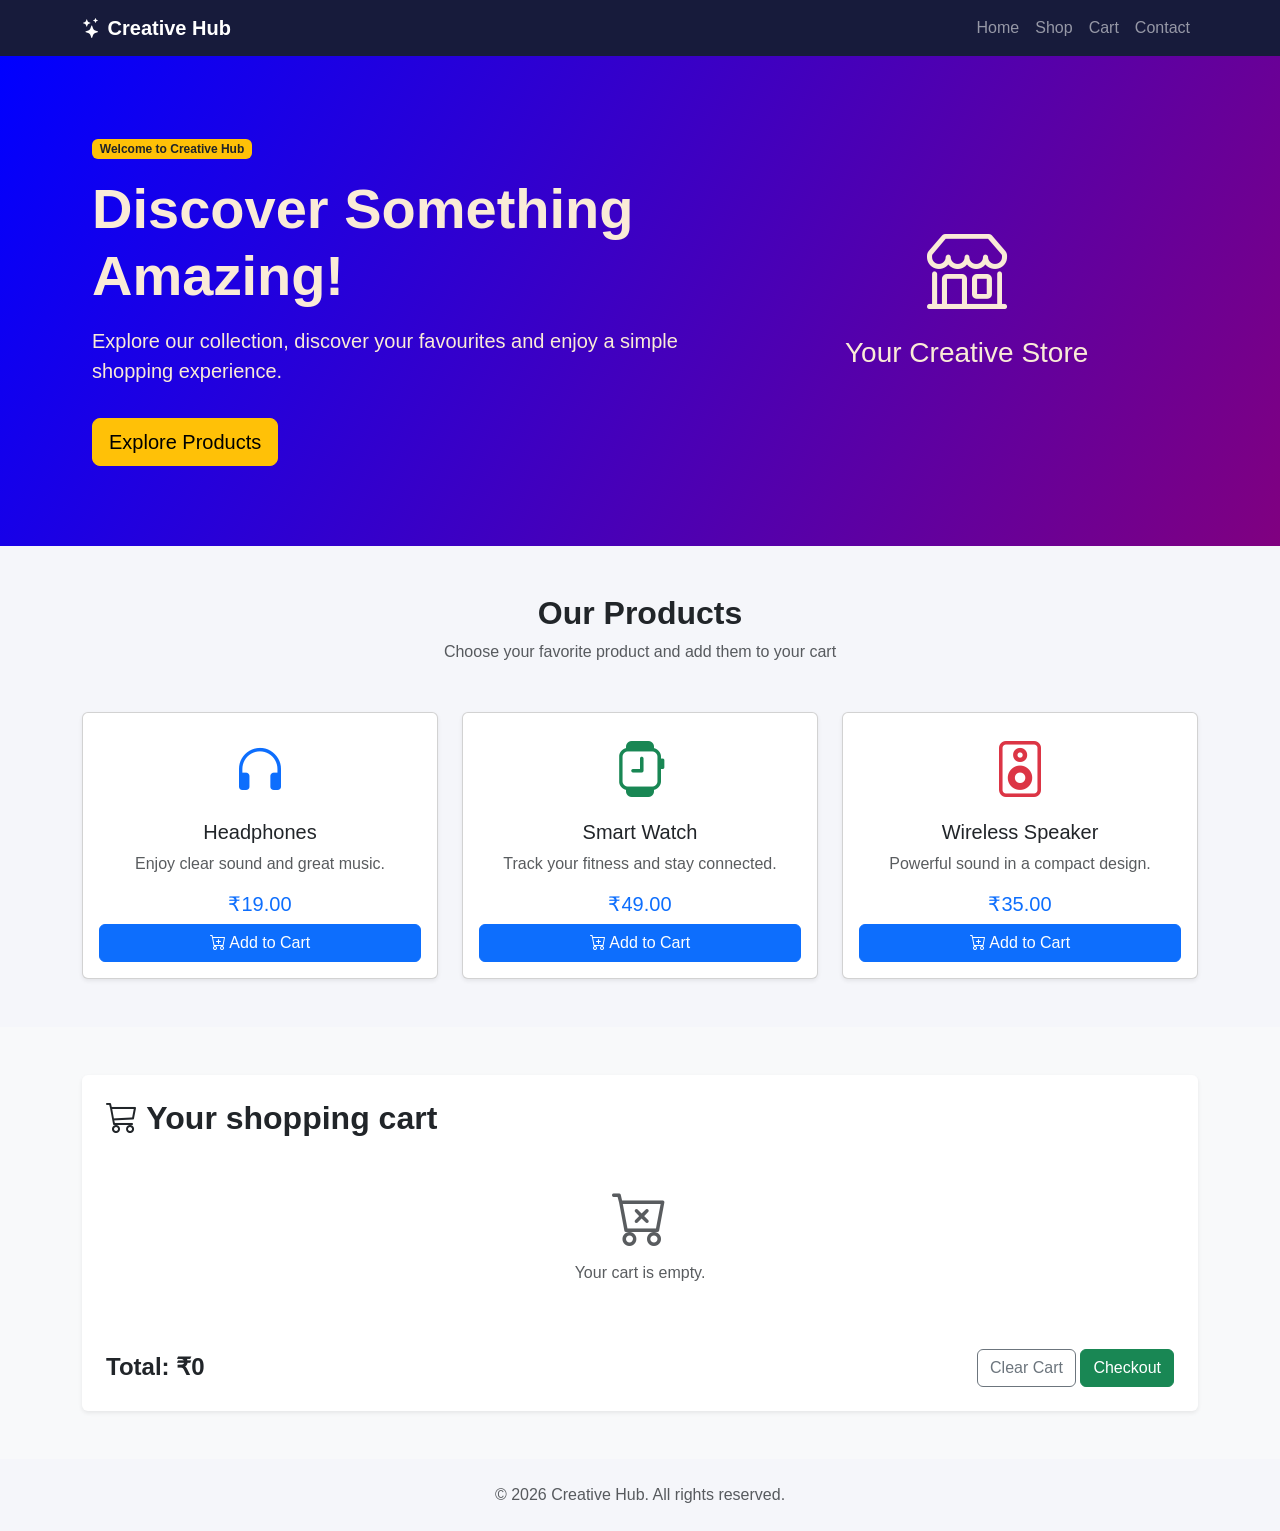
<file: Day 3/BootStrap/project 3/index.html>
<!DOCTYPE html>
<html lang="en">
<head>
    <meta charset="UTF-8">
    <meta name="viewport" content="width=device-width, initial-scale=1.0">
    <title>My Bootstrap Website</title>

    <!-- Bootstrap 5.3.8 CSS (replaces the old 4.4.1 link so classes like ms-auto, g-4, fw-bold work) -->
    <link rel="stylesheet" href="https://cdn.jsdelivr.net/npm/bootstrap@5.3.8/dist/css/bootstrap.min.css">

    <!-- Bootstrap Icons -->
    <link rel="stylesheet" href="https://cdn.jsdelivr.net/npm/bootstrap-icons@1.13.1/font/bootstrap-icons.css">

    <style>
        .hero{
            background:linear-gradient(120deg,blue,purple);
            color: antiquewhite;
            padding: 80px;
        }
        body{
            font-family: Arial, Helvetica, sans-serif;
            background: #f5f6fa;
        }
        .navbar{
            background: #171b3b;
        }
    </style>
</head>

<body>
    <nav class="navbar navbar-expand-lg navbar-dark">

        <div class="container">

            <a class="navbar-brand fw-bold" href="#">
                <i class="bi bi-stars"></i> Creative Hub
            </a>

            <!-- Mobile menu button -->
            <button class="navbar-toggler" type="button"
                    data-bs-toggle="collapse"
                    data-bs-target="#mainMenu"
                    aria-controls="mainMenu"
                    aria-expanded="false"
                    aria-label="Toggle navigation">

                <span class="navbar-toggler-icon"></span>

            </button>

            <!-- Navigation links -->
            <div class="collapse navbar-collapse" id="mainMenu">

                <ul class="navbar-nav ms-auto">

                    <li class="nav-item">
                        <a class="nav-link" href="#home">Home</a>
                    </li>

                    <li class="nav-item">
                        <a class="nav-link" href="#products">Shop</a>
                    </li>

                    <li class="nav-item">
                        <a class="nav-link" href="#cart">Cart</a>
                    </li>

                    <li class="nav-item">
                        <a class="nav-link" href="#contact">Contact</a>
                    </li>

                </ul>

            </div>

        </div>

    </nav>

    <!-- 2. HEADER / HERO SECTION -->
    <header class="hero" id="home">

        <div class="container">

            <div class="row align-items-center g-4">

                <div class="col-12 col-md-7">

                    <span class="badge bg-warning text-dark mb-3">
                        Welcome to Creative Hub
                    </span>

                    <h1 class="display-4 fw-bold">
                        Discover Something Amazing!
                    </h1>

                    <p class="lead mt-3">
                        Explore our collection, discover your favourites
                        and enjoy a simple shopping experience.
                    </p>

                    <a href="#products" class="btn btn-warning btn-lg mt-3">
                        Explore Products
                    </a>

                </div>

                <div class="col-12 col-md-5 text-center">

                    <i class="bi bi-shop display-1"></i>

                    <h3 class="mt-3">Your Creative Store</h3>

                </div>

            </div>

        </div>

    </header>

    <section class="py-5" id="products">
        <div class="container">
            <div class="text-center mb-5">
                <h2 class="fw-bold">Our Products</h2>
                <p class="text-muted">
                    Choose your favorite product and add them to your cart
                </p>
            </div>

            <div class="row g-4">

                <!-- Product 1: Headphones -->
                <div class="col-12 col-sm-6 col-lg-4">
                    <div class="card product-card shadow-sm h-100">
                        <div class="product-icon text-center pt-4">
                            <i class="bi bi-headphones display-4 text-primary"></i>
                        </div>

                        <div class="card-body text-center">
                            <h5 class="card-title">Headphones</h5>

                            <p class="text-muted">
                                Enjoy clear sound and great music.
                            </p>

                            <h5 class="text-primary">₹19.00</h5>

                            <button class="btn btn-primary w-100"
                                    onclick="addToCart('Headphones',19)">

                                <i class="bi bi-cart-plus"></i>
                                Add to Cart
                            </button>
                        </div>
                    </div>
                </div>

                <!-- Product 2: Smart Watch -->
                <div class="col-12 col-sm-6 col-lg-4">
                    <div class="card product-card shadow-sm h-100">
                        <div class="product-icon text-center pt-4">
                            <i class="bi bi-smartwatch display-4 text-success"></i>
                        </div>

                        <div class="card-body text-center">
                            <h5 class="card-title">Smart Watch</h5>

                            <p class="text-muted">
                                Track your fitness and stay connected.
                            </p>

                            <h5 class="text-primary">₹49.00</h5>

                            <button class="btn btn-primary w-100"
                                    onclick="addToCart('Smart Watch',49)">

                                <i class="bi bi-cart-plus"></i>
                                Add to Cart
                            </button>
                        </div>
                    </div>
                </div>

                <!-- Product 3: Wireless Speaker -->
                <div class="col-12 col-sm-6 col-lg-4">
                    <div class="card product-card shadow-sm h-100">
                        <div class="product-icon text-center pt-4">
                            <i class="bi bi-speaker display-4 text-danger"></i>
                        </div>

                        <div class="card-body text-center">
                            <h5 class="card-title">Wireless Speaker</h5>

                            <p class="text-muted">
                                Powerful sound in a compact design.
                            </p>

                            <h5 class="text-primary">₹35.00</h5>

                            <button class="btn btn-primary w-100"
                                    onclick="addToCart('Wireless Speaker',35)">

                                <i class="bi bi-cart-plus"></i>
                                Add to Cart
                            </button>
                        </div>
                    </div>
                </div>

            </div>
        </div>
    </section>

    <section class="py-5 bg-light" id="cart">
        <div class="container">
            <div class="cart-box shadow-sm p-4 bg-white rounded">
                <h2 class="fw-bold mb-4">
                    <i class="bi bi-cart3"></i>
                    Your shopping cart
                </h2>
                <div id="cartItems">
                    <div class="text-center text-muted py-4">
                        <i class="bi bi-cart-x display-5"></i>
                        <p class="mt-2">Your cart is empty.</p>
                    </div>
                </div>

                <!-- Total + action buttons -->
                <div class="d-flex justify-content-between align-items-center mt-4">
                    <h4 class="fw-bold mb-0">
                        Total: <span id="cartTotal">₹0</span>
                    </h4>
                    <div>
                        <button class="btn btn-outline-secondary" onclick="clearCart()">
                            Clear Cart
                        </button>
                        <button class="btn btn-success" onclick="checkout()">
                            Checkout
                        </button>
                    </div>
                </div>
            </div>
        </div>
    </section>

    <footer class="text-center py-4 text-muted">
        &copy; <span id="year"></span> Creative Hub. All rights reserved.
    </footer>

    <!-- Bootstrap 5.3.8 JS bundle (includes Popper) -->
    <script src="https://cdn.jsdelivr.net/npm/bootstrap@5.3.8/dist/js/bootstrap.min.js"></script>

    <script>

        // 1. Create an empty shopping cart.
        let cart = [];
        function addToCart(name, price) {

            const existingItem = cart.find(function(item) {
                return item.name === name;
            });

            if (existingItem) {
                existingItem.quantity++;
            } else {
                cart.push({
                    name: name,
                    price: price,
                    quantity: 1
                });
            }
            updateCart();
        }

        function updateCart() {
            const cartItems = document.getElementById("cartItems");
            const cartTotal = document.getElementById("cartTotal");

            // Clear previous content.
            cartItems.innerHTML = "";

            let total = 0;

            // Display empty cart message.
            if (cart.length === 0) {

                cartItems.innerHTML = `
                    <div class="text-center text-muted py-4">
                        <i class="bi bi-cart-x display-4"></i>
                        <p class="mt-2">Your cart is empty.</p>
                    </div>
                `;

            }

            // Loop through all cart items.
            cart.forEach(function(item, index) {

                // Calculate item subtotal.
                const subtotal = item.price * item.quantity;
                total += subtotal;
                cartItems.innerHTML += `
                    <div class="card mb-3">

                        <div class="card-body">

                            <div class="row align-items-center g-3">

                                <div class="col-12 col-md-4">

                                    <h5 class="mb-1">${item.name}</h5>

                                    <p class="text-muted mb-0">
                                        ₹${item.price} each
                                    </p>

                                </div>

                                <div class="col-7 col-md-4">

                                    <div class="d-flex align-items-center gap-2">

                                        <button class="btn btn-sm btn-outline-secondary"
                                                onclick="changeQuantity(${index}, -1)">
                                            -
                                        </button>

                                        <span>${item.quantity}</span>

                                        <button class="btn btn-sm btn-outline-secondary"
                                                onclick="changeQuantity(${index}, 1)">
                                            +
                                        </button>

                                    </div>

                                </div>

                                <div class="col-5 col-md-4 text-end">

                                    <h5 class="text-primary mb-0">
                                        ₹${subtotal}
                                    </h5>

                                </div>

                            </div>

                        </div>

                    </div>

                `;

            });

            // Update total amount.
            cartTotal.textContent = "₹" + total;

        }


        // 4. Change product quantity.
        function changeQuantity(index, change) {

            cart[index].quantity += change;

            // Remove item when quantity becomes zero.
            if (cart[index].quantity <= 0) {

                cart.splice(index, 1);

            }

            updateCart();

        }


        // 5. Clear all cart items.
        function clearCart() {

            cart = [];

            updateCart();

        }


        // 6. Checkout demonstration.
        function checkout() {

            if (cart.length === 0) {

                alert("Your cart is empty!");

                return;

            }

            alert(
                "Thank you for shopping! Your total is " +
                document.getElementById("cartTotal").textContent
            );

        }


        // 7. Display current year in footer.
        document.getElementById("year").textContent =
            new Date().getFullYear();


        // 8. Show the initial empty cart.
        updateCart();

    </script>
</body>
</html>
</file>
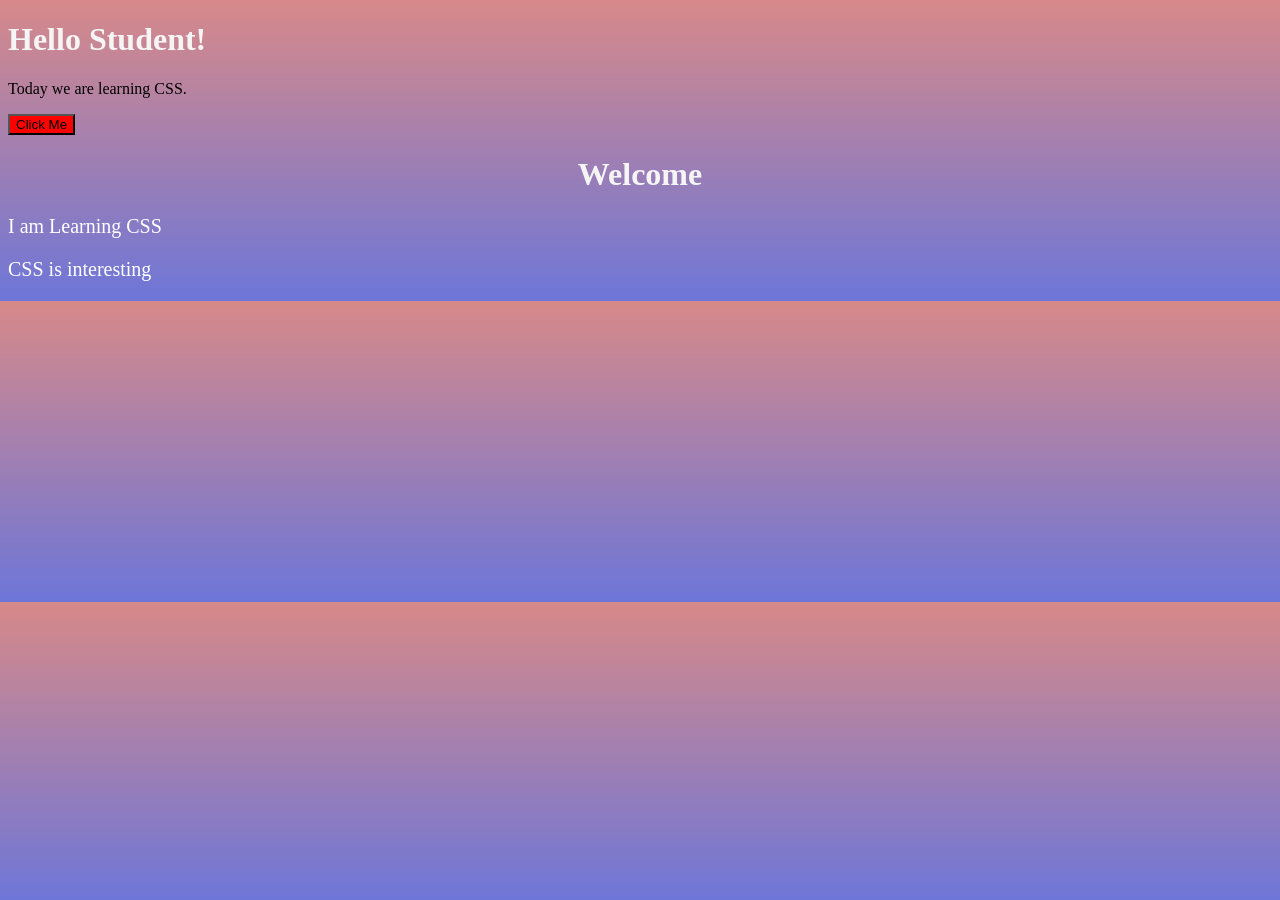
<file: Day 3/CSS MINI PROJECT/Project 1/index.html>
<!DOCTYPE html>
<html>
    <head>
        <title>My First CSS Page</title>
        <link rel="stylesheet" href="style.css">
    </head>
    <body>
        <h1>Hello Student!</h1>
        <p>Today we are learning CSS.</p>
        <button>Click Me</button>

        <h1 id="main-title">Welcome</h1>
        <p id="message">I am Learning CSS</p>
        <p id="message">CSS is interesting</p>

    </body>
</html>
</file>
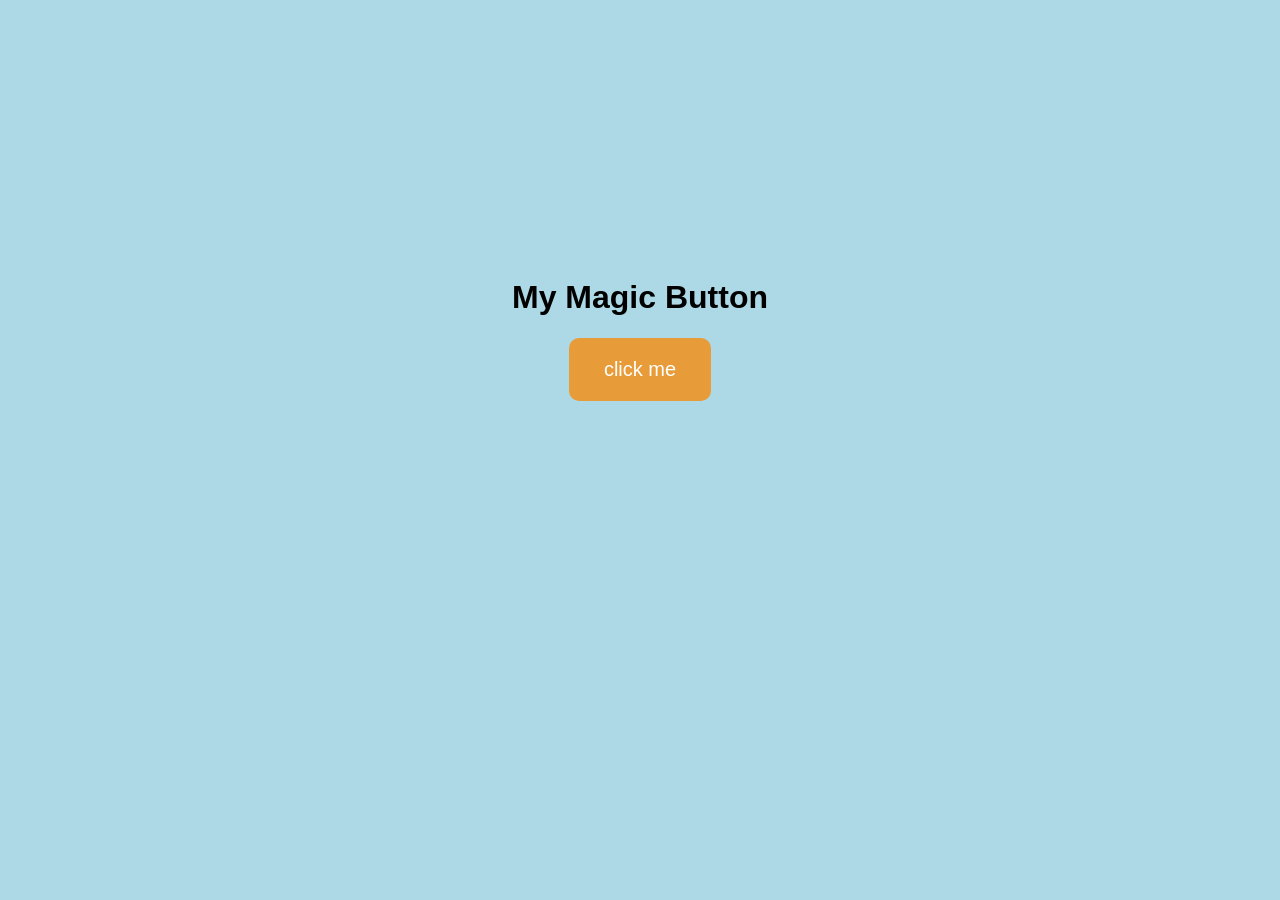
<file: Day 3/CSS MINI PROJECT/Project 2/index.html>
<!DOCTYPE html>
<html lang="en">
<head>
    <meta charset="UTF-8">
    <meta name="viewport" content="width=device-width, initial-scale=1.0">
    <title>Magic Button</title>
    <link rel="stylesheet" href="style.css">
</head>
<body>
    <h1>My Magic Button</h1>
    <button class="magic-btn">
    click me 
</button>
    
</body>
</html>
</file>
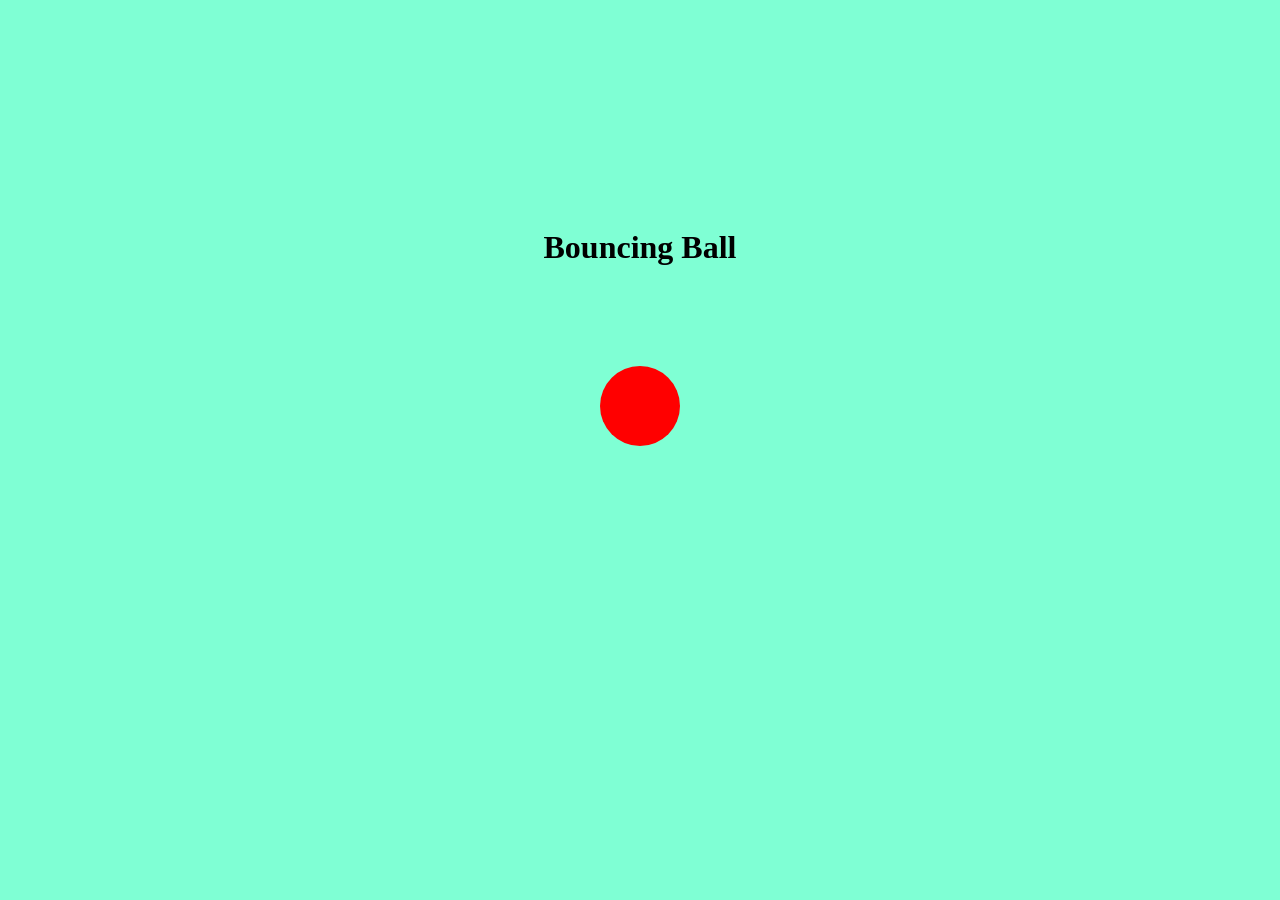
<file: Day 3/CSS MINI PROJECT/Project 3/index.html>
<!DOCTYPE html>
<html lang="en">
<head>
    <meta charset="UTF-8">
    <meta name="viewport" content="width=device-width, initial-scale=1.0">
    <title>Bouincing Ball</title>
    <link rel="stylesheet" href="style.css">
</head>
<body>
    <h1>Bouncing Ball</h1>
    <div class="ball"></div>
    
</body>
</html>
</file>
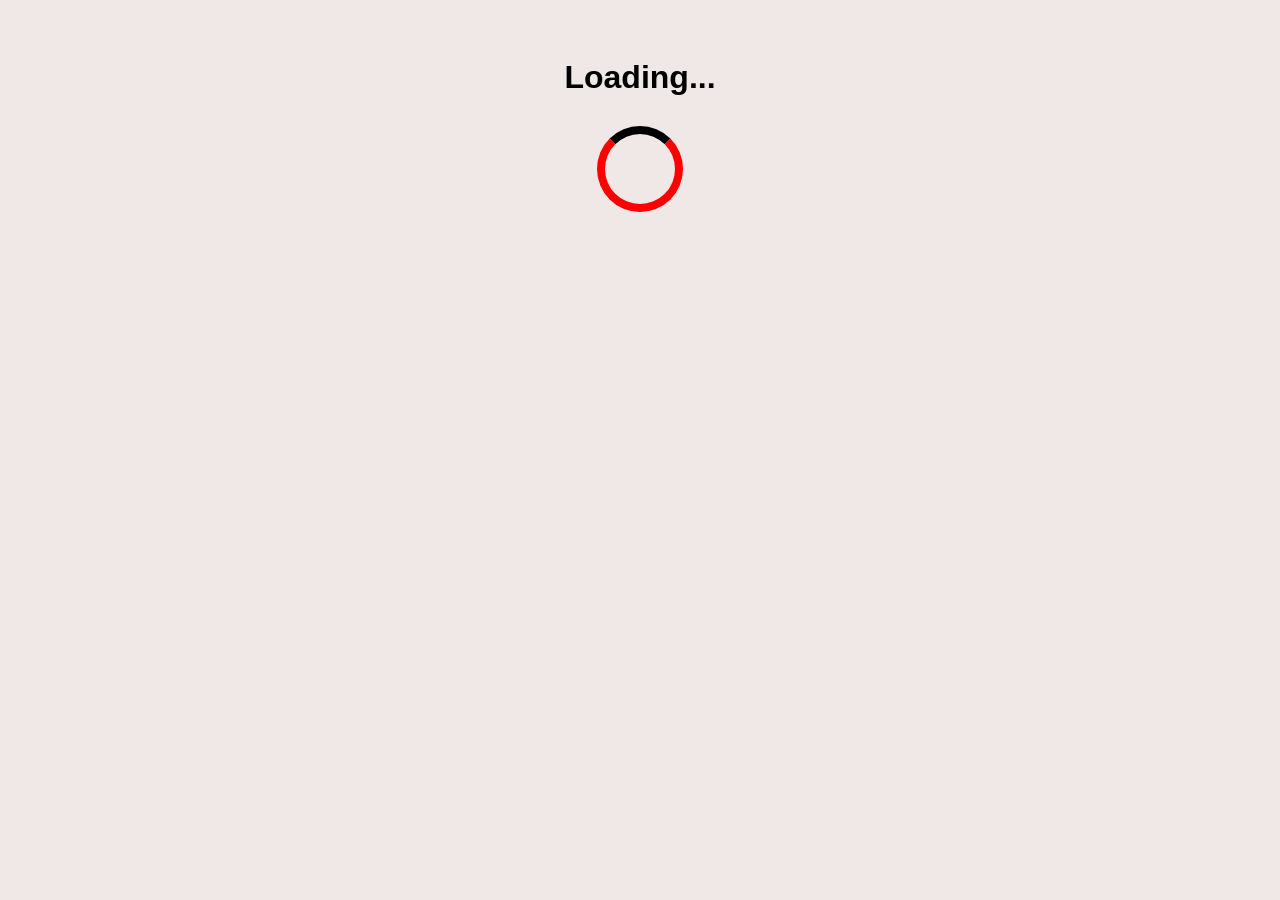
<file: Day 3/CSS MINI PROJECT/Project 4/index.html>
<!DOCTYPE html>
<html lang="en">
<head>
    <meta charset="UTF-8">
    <meta name="viewport" content="width=device-width, initial-scale=1.0">
    <title>Loading Spineer</title>
    <link rel="stylesheet" href="style.css">
</head>
<body>
    <h1>Loading...</h1>
    <div class="loader"></div>

</body>
</html>
</file>
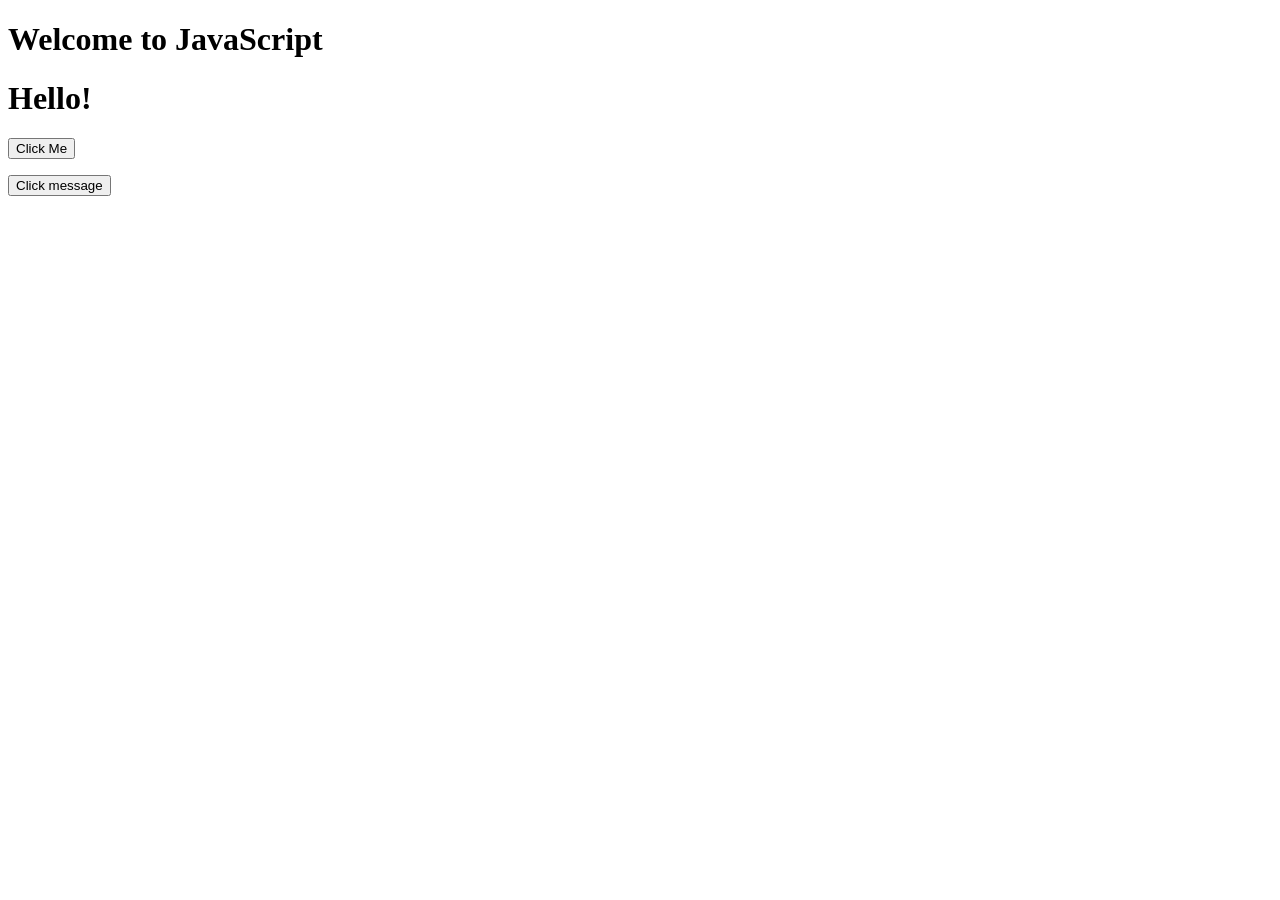
<file: Day 3/Javascript/Project 1/Index.html>
<!DOCTYPE html>
<html lang="en">
<head>
    <title>My First Javascript</title>
</head>
<body>
    <h1>Welcome to JavaScript</h1>
    <h1 id="heading">Hello!</h1>
    <button onclick="showMessage()">
        Click Me
    </button>
    <p id="result"></p>
    <script src="script.js"></script>
    <button onclick="showMessage()">Click message</button>
    <p id="result"></p>
    
</body>
</html>
</file>
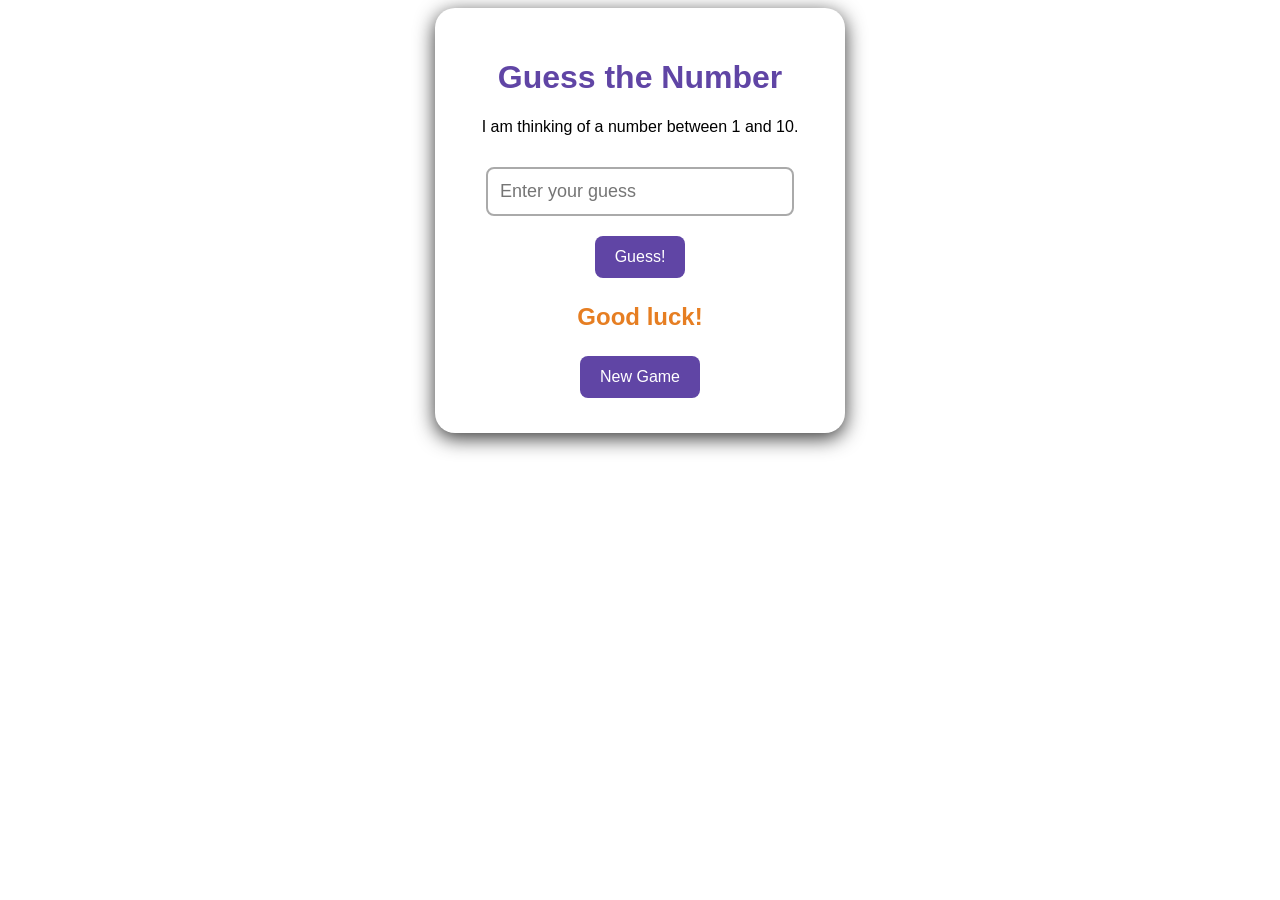
<file: Day 3/Javascript/Project 2/index.html>
<!DOCTYPE html>
<html>
<head>
    <title>Guess the Number</title>
    <link rel="stylesheet" href="style.css">
</head>

<body>

    <div class="game">
        <h1> Guess the Number</h1>
        <p>I am thinking of a number between 1 and 10.</p>
        <input type="number" id="guess" placeholder="Enter your guess">
        <button onclick="checkGuess()">Guess!</button>
        <h2 id="message">Good luck!</h2>
        <button onclick="restartGame()">New Game</button>
    </div>
    <script src="script.js"></script>
</body>
</html>
</file>
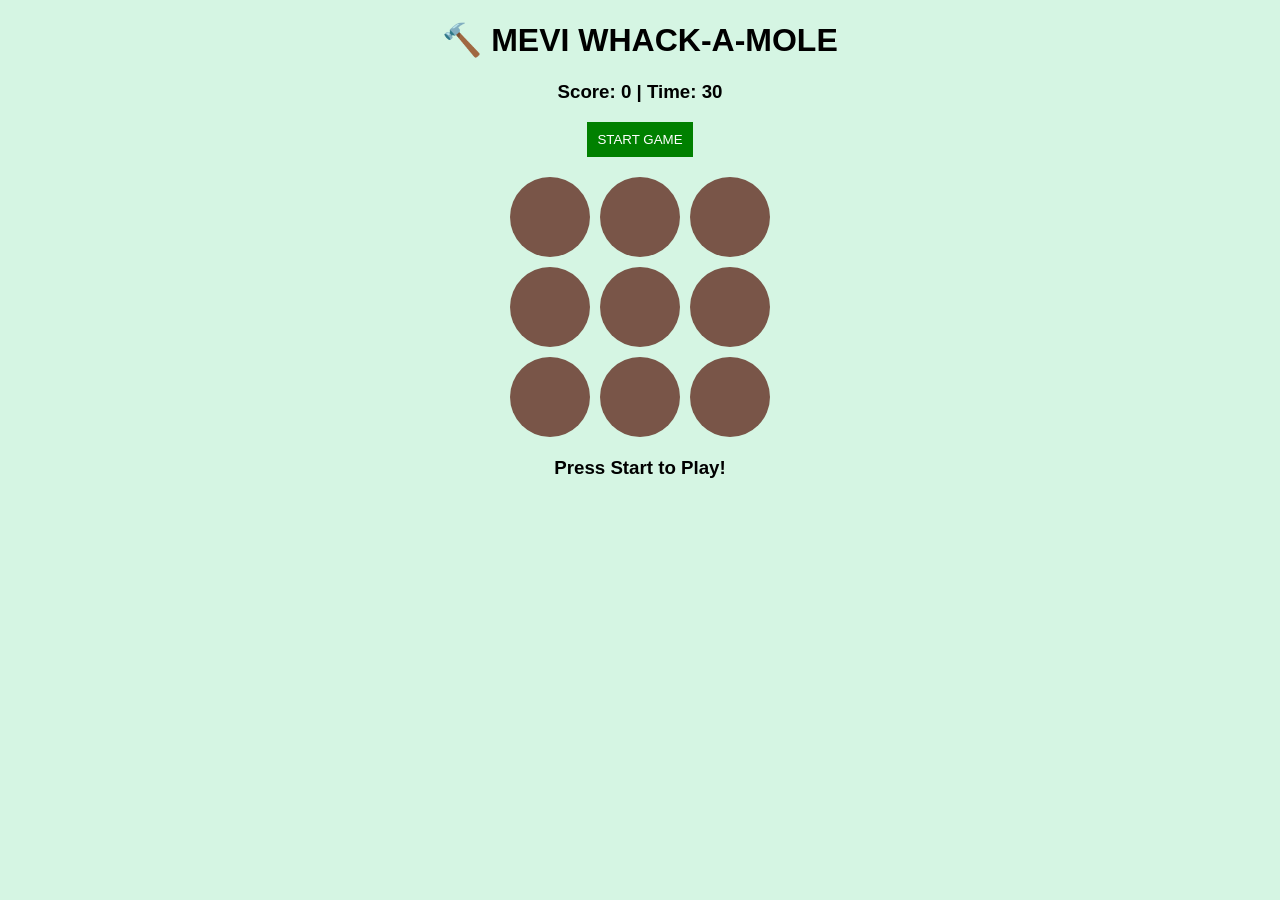
<file: Day 3/Javascript/Project 3/index.html>
<!DOCTYPE html>
<html>
<head>
<title>Whack a Mole</title>
<style>
body{text-align:center;font-family:Arial;background:#d5f5e3}
.game{display:grid;grid-template-columns:repeat(3,80px);gap:10px;justify-content:center;margin:20px}
.hole{background:#795548;border-radius:50%;width:80px;height:80px;font-size:40px;cursor:pointer}
button{padding:10px;background:green;color:white;border:0;cursor:pointer}
</style>
</head>
<body>

<h1>🔨 MEVI WHACK-A-MOLE</h1>
<h3>Score: <span id="score">0</span> | Time: <span id="time">30</span></h3>
<button onclick="start()">START GAME</button>

<div class="game">
<div class="hole" onclick="hit(0)"></div><div class="hole" onclick="hit(1)"></div><div class="hole" onclick="hit(2)"></div>
<div class="hole" onclick="hit(3)"></div><div class="hole" onclick="hit(4)"></div><div class="hole" onclick="hit(5)"></div>
<div class="hole" onclick="hit(6)"></div><div class="hole" onclick="hit(7)"></div><div class="hole" onclick="hit(8)"></div>
</div>

<h3 id="msg">Press Start to Play!</h3>

</body>
</html>
<body>
<script>
    let score=0,time=30,active=-1,running=false;
    let holes=document.querySelectorAll(".hole"),timer,clock;

    function show(){
        holes.forEach(h=>h.innerHTML="");
        active=Math.floor(Math.random()*9);
        holes[active].innerHTML="🙈";
    }

    function hit(i){
        if(running && i===active){
            score+=10;
            document.getElementById("score").ineerHTML=score;
            show();
        }
    }
    function start(){
        if(running)return;
        score=0;time=30;running=true;
        document.getElementById("score").innerHTML=0;
        document.getElementById("msg").innerHTML="catch the mole!";
        show();
        timer=setInterval(show,1000);
        clock=setInterval(()=>{
            document.getElementById("time").innerHTML=--time;
            if(time===0){
                clearInterval(timer);clearinterval(clock);
                running=false;active=-1;
                holes.forEach(h=>h.innerHTML="");
                document.getElementById("msg").innerHTML="game Over! Score:"+score;
            }
        },1000)
    }
</script>    
</body>
</file>
<file: Day 3/CSS MINI PROJECT/Project 1/style.css>
body{
    background:linear-gradient(#d78989, #6d76d8);
}
h1{
    color: whitesmoke;
}
p{
    color: black;
}
button{
    background-color: red;
    color: black;
}
#main-title{
    text-align: center;

}
#message{
    color:white;
    font-size: 20px;
}
</file>
<file: Day 3/CSS MINI PROJECT/Project 2/style.css>
body{
    background-color: lightblue;
    text-align: center;
    padding-top: 250px;
    font-family: Arial, Helvetica, sans-serif;

}
.magic-btn{
    background-color: rgb(232, 156, 57);
    color: white;
    padding: 20px 35px;
    border: none;
    border-radius: 10px;
    font-size: 20px;
    cursor: pointer;
    transition: 0.3s;

}
.magic-btn:hover{
    background-color: red;
    transform: scale(1.1);
}
</file>
<file: Day 3/CSS MINI PROJECT/Project 3/style.css>
body{
    background-color: aquamarine;
    color: black;
    text-align: center;
    padding-top: 200px;
}
.ball{
    width: 80px;
    height: 80px;
    background-color: red;
    border-radius: 50%;
    margin: 100px auto;
    animation: bounce 0.01s infinite alternate;
}
@keyframes bounce{
    from{
        transform: translateY(0);
    }
    to{
        transform: translateY(-100px);
    }
}
</file>
<file: Day 3/CSS MINI PROJECT/Project 4/style.css>
body{
    text-align: center;
    padding-top: 30px;
    font-family: Arial, Helvetica, sans-serif;
    background-color: rgb(240, 231, 231);
}
.loader{
    width: 70px;
    height: 70px;
    border:8px solid red;
    border-top: 8px solid black;
    border-radius: 50%;
    margin: 30px auto;
    animation: spin 1s linear infinite;

}

@keyframes spin {
    from{
        transform: rotate(0deg);
    }
    to{
        transform: rotate(360deg);
    }
}
</file>
<file: Day 3/Javascript/Project 2/style.css>
body{
    background: linear-gradient(135deg,#667eea,#764ba2);
    font-family: Arial, Helvetica, sans-serif;
    background: center;
    text-align: center;
    padding: top 80px;
    box-sizing: border-box;
}

.game{
    background: white;
    width:350px;
    margin: auto;
    padding:30px;
    border-radius: 20px;
    box-shadow: 0 5px 20px #333;
}

h1{
    color:#6045a5;
}

input {
    width: 80%;
    padding: 12px;
    margin: 15px;
    font-size: 18px;
    border: 2px solid #aaa;
    border-radius: 8px;
}

button {
    padding: 12px 20px;
    background: #6045a5;
    color: white;
    border: none;
    border-radius: 8px;
    cursor: pointer;
    font-size: 16px;
    margin: 5px;
    transition: 0.3s;
}

button:hover {
    background: #39266d;
    transform: scale(1.05);
}

#message {
    color: #e67e22;
    margin-top: 20px;
}
</file>
